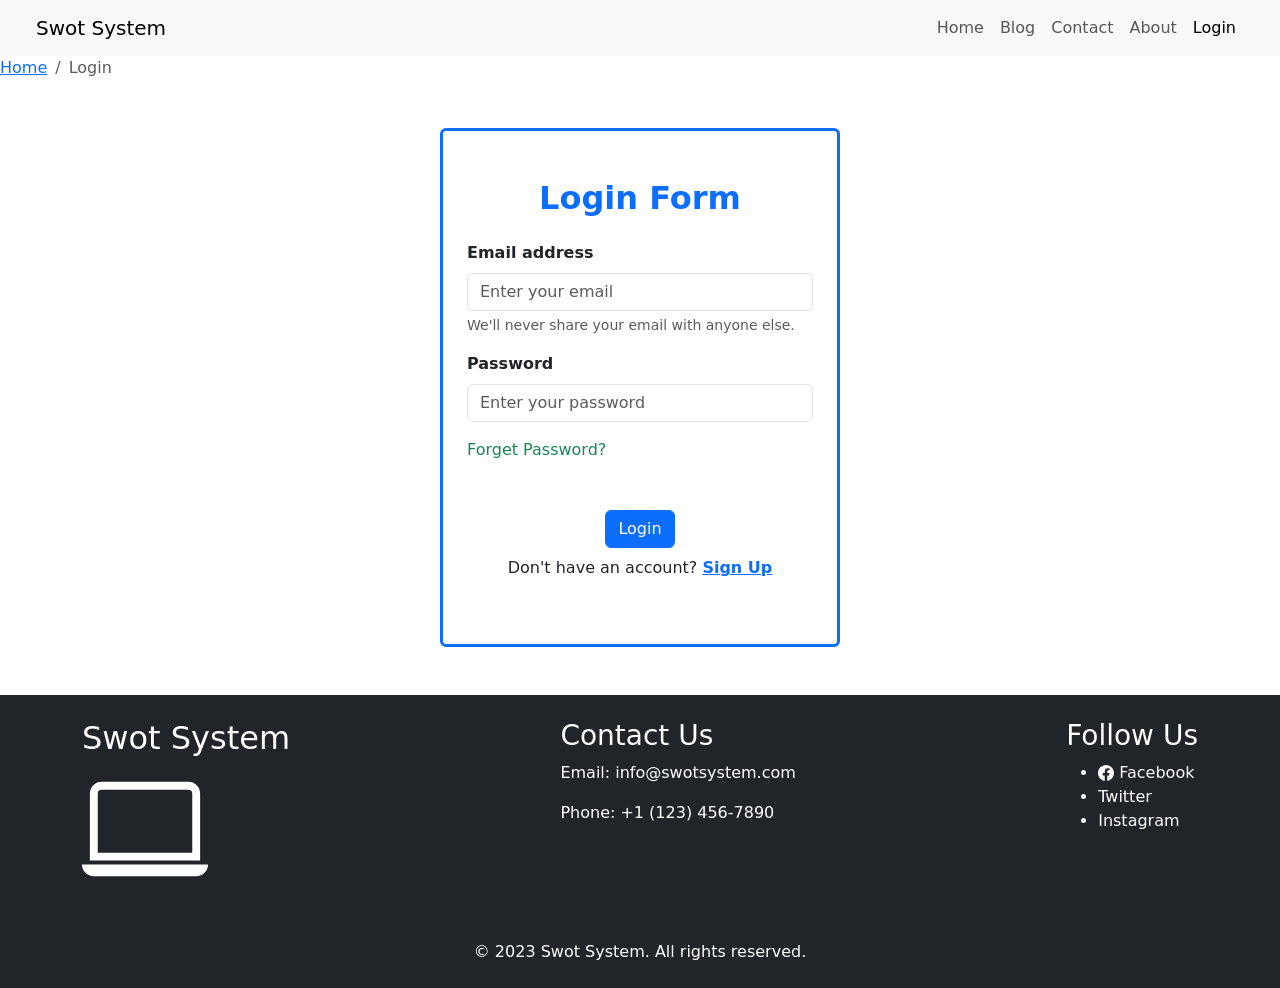
<file: login.html>
<!doctype html>
<html lang="en">
  <head>
    <meta charset="UTF-8" />
    <meta name="viewport" content="width=device-width, initial-scale=1.0" />
    <title>Login</title>
    <link rel="stylesheet" href="/style.css" />
    <!-- Bootstrap CSS link -->
    <link
      href="https://cdn.jsdelivr.net/npm/bootstrap@5.3.9/dist/css/bootstrap.min.css"
      rel="stylesheet"
      integrity="sha384-yEPZ7jP9S0QKiUQ0m3jjsO4ProIW7wvR9gXkI7JOGa2XVsw53Yke2bsdkBbjmmiX"
      crossorigin="anonymous"
    />
  </head>
  <body>
    <header>
      <nav class="navbar navbar-expand-lg px-4 bg-body-tertiary">
        <div class="container-fluid">
          <a class="navbar-brand" href="#">Swot System</a>
          <button
            class="navbar-toggler"
            type="button"
            data-bs-toggle="collapse"
            data-bs-target="#navbarSupportedContent"
            aria-controls="navbarSupportedContent"
            aria-expanded="false"
            aria-label="Toggle navigation"
          >
            <span class="navbar-toggler-icon"></span>
          </button>
          <div class="collapse navbar-collapse" id="navbarSupportedContent">
            <ul class="navbar-nav ms-auto mb-2 mb-lg-0">
              <li class="nav-item">
                <a class="nav-link" aria-current="page" href="/index.html"
                  >Home</a
                >
              </li>
              <li class="nav-item">
                <a class="nav-link" href="/blog.html">Blog</a>
              </li>
              <li class="nav-item">
                <a class="nav-link" href="/contact.html">Contact</a>
              </li>
              <li class="nav-item">
                <a class="nav-link" href="/about.html">About</a>
              </li>
              <li class="nav-item">
                <a
                  class="nav-link active"
                  aria-current="page"
                  href="/login.html"
                  >Login</a
                >
              </li>
            </ul>
          </div>
        </div>
      </nav>
    </header>
    <main>
      <!-- breadcrump -->
      <section>
        <nav aria-label="breadcrumb">
          <ol class="breadcrumb">
            <li class="breadcrumb-item"><a href="/index.html">Home</a></li>
            <li class="breadcrumb-item active" aria-current="page">Login</li>
          </ol>
        </nav>
      </section>
      <!-- login Form -->
      <section>
        <form
          class="container mt-5 border border-3 border-primary p-4 py-5 rounded"
          style="max-width: 400px; justify-content: center"
        >
          <h2 class="text-center fw-bold text-primary mb-4">Login Form</h2>
          <div class="mb-3">
            <label for="exampleInputEmail1" class="form-label fw-bold"
              >Email address</label
            >
            <input
              type="email"
              class="form-control"
              id="exampleInputEmail1"
              aria-describedby="emailHelp"
              placeholder="Enter your email"
            />
            <div id="emailHelp" class="form-text">
              We'll never share your email with anyone else.
            </div>
          </div>
          <div class="mb-3">
            <label for="exampleInputPassword1" class="form-label fw-bold"
              >Password</label
            >
            <input
              type="password"
              class="form-control"
              id="exampleInputPassword1"
              placeholder="Enter your password"
            />
          </div>
          <p class="text-success">Forget Password?</p>
          <div class="text-center mt-5">
            <button type="submit" class="btn btn-primary">Login</button>
          </div>
          <p class="mt-2 text-center">
            Don't have an account?
            <a href="/signup.html" class="fw-bolder">Sign Up</a>
          </p>
        </form>
      </section>
    </main>

    <footer class="bg-dark text-white py-4 mt-5">
      <div class="container d-flex justify-content-between flex-wrap">
        <div>
          <h2>Swot System</h2>
          <svg
            xmlns="http://www.w3.org/2000/svg"
            width="126"
            height="126"
            fill="currentColor"
            class="bi bi-laptop"
            viewBox="0 0 16 16"
          >
            <path
              d="M13.5 3a.5.5 0 0 1 .5.5V11H2V3.5a.5.5 0 0 1 .5-.5zm-11-1A1.5 1.5 0 0 0 1 3.5V12h14V3.5A1.5 1.5 0 0 0 13.5 2zM0 12.5h16a1.5 1.5 0 0 1-1.5 1.5h-13A1.5 1.5 0 0 1 0 12.5"
            />
          </svg>
        </div>
        <div>
          <h3>Contact Us</h3>
          <p>Email: info@swotsystem.com</p>
          <p>Phone: +1 (123) 456-7890</p>
        </div>
        <div>
          <h3>Follow Us</h3>
          <ul>
            <li>
              <svg
                xmlns="http://www.w3.org/2000/svg"
                width="16"
                height="16"
                fill="currentColor"
                class="bi bi-facebook"
                viewBox="0 0 16 16"
              >
                <path
                  d="M16 8.049c0-4.446-3.582-8.05-8-8.05C3.58 0-.002 3.603-.002 8.05c0 4.017 2.926 7.347 6.75 7.951v-5.625h-2.03V8.05H6.75V6.275c0-2.017 1.195-3.131 3.022-3.131.876 0 1.791.157 1.791.157v1.98h-1.009c-.993 0-1.303.621-1.303 1.258v1.51h2.218l-.354 2.326H9.25V16c3.824-.604 6.75-3.934 6.75-7.951"
                />
              </svg>
              <a
                class="text-white text-decoration-none"
                href="https://facebook.com"
                >Facebook</a
              >
            </li>
            <li>
              <a
                class="text-white text-decoration-none"
                href="https://twitter.com"
                >Twitter</a
              >
            </li>
            <li>
              <a
                class="text-white text-decoration-none"
                href="https://instagram.com "
                >Instagram</a
              >
            </li>
          </ul>
        </div>
      </div>
      <p class="text-center mb-0 mt-5">
        &copy; 2023 Swot System. All rights reserved.
      </p>
    </footer>

    <!-- Bootstrap JS link -->
    <script
      src="https://cdn.jsdelivr.net/npm/bootstrap@5.3.9/dist/js/bootstrap.bundle.min.js"
      integrity="sha384-WyOxWvTyr1QaMPfiPJSv76iReVthorl5uWlFtZPyK0IEB0hGzo9y5Bp9mYanr8Bu"
      crossorigin="anonymous"
    ></script>
    <script
      src="https://cdn.jsdelivr.net/npm/bootstrap@5.3.9/dist/js/bootstrap.min.js"
      integrity="sha384-89aa4glufciPv46aKltztWQEmk+Tu9W2RhzXr6VcnUUEub7F8+06RcL2RYLCOHUq"
      crossorigin="anonymous"
    ></script>
  </body>
</html>
</file>
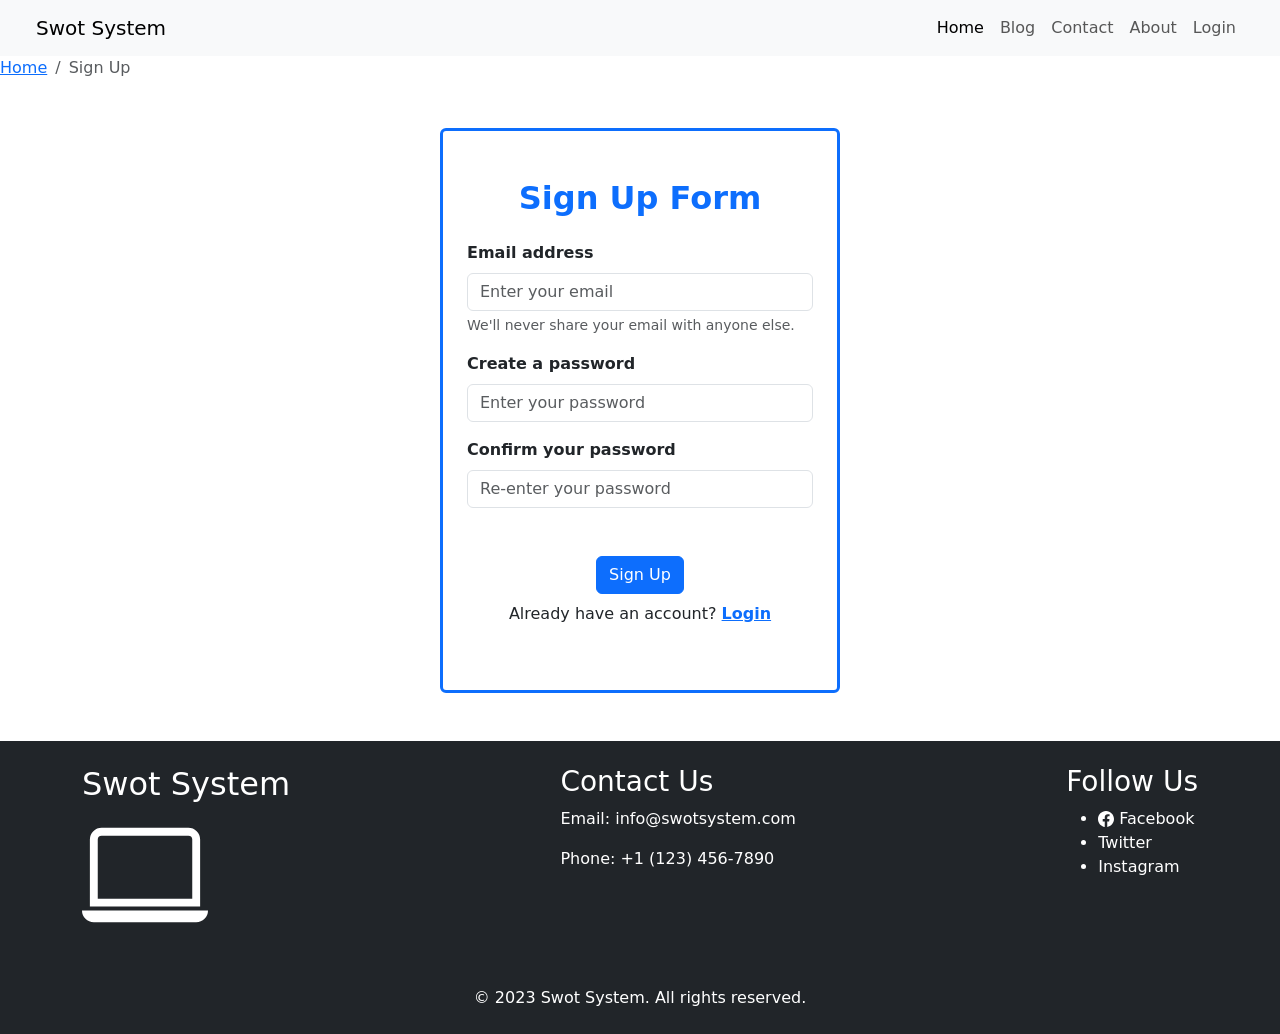
<file: signup.html>
<!doctype html>
<html lang="en">
  <head>
    <meta charset="UTF-8" />
    <meta name="viewport" content="width=device-width, initial-scale=1.0" />
    <title>SignUp</title>
    <link rel="stylesheet" href="/style.css" />
    <!-- Bootstrap CSS link -->
    <link
      href="https://cdn.jsdelivr.net/npm/bootstrap@5.3.9/dist/css/bootstrap.min.css"
      rel="stylesheet"
      integrity="sha384-yEPZ7jP9S0QKiUQ0m3jjsO4ProIW7wvR9gXkI7JOGa2XVsw53Yke2bsdkBbjmmiX"
      crossorigin="anonymous"
    />
  </head>
  <body>
    <header>
      <nav class="navbar navbar-expand-lg px-4 bg-body-tertiary">
        <div class="container-fluid">
          <a class="navbar-brand" href="#">Swot System</a>
          <button
            class="navbar-toggler"
            type="button"
            data-bs-toggle="collapse"
            data-bs-target="#navbarSupportedContent"
            aria-controls="navbarSupportedContent"
            aria-expanded="false"
            aria-label="Toggle navigation"
          >
            <span class="navbar-toggler-icon"></span>
          </button>
          <div class="collapse navbar-collapse" id="navbarSupportedContent">
            <ul class="navbar-nav ms-auto mb-2 mb-lg-0">
              <li class="nav-item">
                <a
                  class="nav-link active"
                  aria-current="page"
                  href="/index.html"
                  >Home</a
                >
              </li>
              <li class="nav-item">
                <a class="nav-link" href="/blog.html">Blog</a>
              </li>
              <li class="nav-item">
                <a class="nav-link" href="/contact.html">Contact</a>
              </li>
              <li class="nav-item">
                <a class="nav-link" href="/about.html">About</a>
              </li>
              <li class="nav-item">
                <a class="nav-link" href="/login.html">Login</a>
              </li>
            </ul>
          </div>
        </div>
      </nav>
    </header>
    <main>
      <!-- breadcrump -->
      <section>
        <nav aria-label="breadcrumb">
          <ol class="breadcrumb">
            <li class="breadcrumb-item"><a href="/index.html">Home</a></li>
            <li class="breadcrumb-item active" aria-current="page">Sign Up</li>
          </ol>
        </nav>
      </section>
      <!-- Sign Up Form -->
      <section>
        <form
          class="container mt-5 border border-3 border-primary p-4 py-5 rounded"
          style="max-width: 400px; justify-content: center"
        >
          <h2 class="text-center fw-bold text-primary mb-4">Sign Up Form</h2>
          <div class="mb-3">
            <label for="exampleInputEmail1" class="form-label fw-bold"
              >Email address</label
            >
            <input
              type="email"
              class="form-control"
              id="exampleInputEmail1"
              aria-describedby="emailHelp"
              placeholder="Enter your email"
            />
            <div id="emailHelp" class="form-text">
              We'll never share your email with anyone else.
            </div>
          </div>
          <div class="mb-3">
            <label for="exampleInputPassword1" class="form-label fw-bold"
              >Create a password</label
            >
            <input
              type="password"
              class="form-control"
              id="exampleInputPassword1"
              placeholder="Enter your password"
            />
          </div>

          <div class="mb-3">
            <label for="exampleInputPassword1" class="form-label fw-bold"
              >Confirm your password</label
            >
            <input
              type="password"
              class="form-control"
              id="exampleInputPassword1"
              placeholder="Re-enter your password"
            />
          </div>
          <div class="text-center mt-5">
            <button type="submit" class="btn btn-primary">Sign Up</button>
          </div>
          <p class="mt-2 text-center">
            Already have an account?
            <a href="/login.html" class="fw-bolder">Login</a>
          </p>
        </form>
      </section>
    </main>

    <footer class="bg-dark text-white py-4 mt-5">
      <div class="container d-flex justify-content-between flex-wrap">
        <div>
          <h2>Swot System</h2>
          <svg
            xmlns="http://www.w3.org/2000/svg"
            width="126"
            height="126"
            fill="currentColor"
            class="bi bi-laptop"
            viewBox="0 0 16 16"
          >
            <path
              d="M13.5 3a.5.5 0 0 1 .5.5V11H2V3.5a.5.5 0 0 1 .5-.5zm-11-1A1.5 1.5 0 0 0 1 3.5V12h14V3.5A1.5 1.5 0 0 0 13.5 2zM0 12.5h16a1.5 1.5 0 0 1-1.5 1.5h-13A1.5 1.5 0 0 1 0 12.5"
            />
          </svg>
        </div>
        <div>
          <h3>Contact Us</h3>
          <p>Email: info@swotsystem.com</p>
          <p>Phone: +1 (123) 456-7890</p>
        </div>
        <div>
          <h3>Follow Us</h3>
          <ul>
            <li>
              <svg
                xmlns="http://www.w3.org/2000/svg"
                width="16"
                height="16"
                fill="currentColor"
                class="bi bi-facebook"
                viewBox="0 0 16 16"
              >
                <path
                  d="M16 8.049c0-4.446-3.582-8.05-8-8.05C3.58 0-.002 3.603-.002 8.05c0 4.017 2.926 7.347 6.75 7.951v-5.625h-2.03V8.05H6.75V6.275c0-2.017 1.195-3.131 3.022-3.131.876 0 1.791.157 1.791.157v1.98h-1.009c-.993 0-1.303.621-1.303 1.258v1.51h2.218l-.354 2.326H9.25V16c3.824-.604 6.75-3.934 6.75-7.951"
                />
              </svg>
              <a
                class="text-white text-decoration-none"
                href="https://facebook.com"
                >Facebook</a
              >
            </li>
            <li>
              <a
                class="text-white text-decoration-none"
                href="https://twitter.com"
                >Twitter</a
              >
            </li>
            <li>
              <a
                class="text-white text-decoration-none"
                href="https://instagram.com "
                >Instagram</a
              >
            </li>
          </ul>
        </div>
      </div>
      <p class="text-center mb-0 mt-5">
        &copy; 2023 Swot System. All rights reserved.
      </p>
    </footer>

    <!-- Bootstrap JS link -->
    <script
      src="https://cdn.jsdelivr.net/npm/bootstrap@5.3.9/dist/js/bootstrap.bundle.min.js"
      integrity="sha384-WyOxWvTyr1QaMPfiPJSv76iReVthorl5uWlFtZPyK0IEB0hGzo9y5Bp9mYanr8Bu"
      crossorigin="anonymous"
    ></script>
    <script
      src="https://cdn.jsdelivr.net/npm/bootstrap@5.3.9/dist/js/bootstrap.min.js"
      integrity="sha384-89aa4glufciPv46aKltztWQEmk+Tu9W2RhzXr6VcnUUEub7F8+06RcL2RYLCOHUq"
      crossorigin="anonymous"
    ></script>
  </body>
</html>
</file>
<file: style.css>
*{
    margin: 0;
    padding: 0;
}
.navSection{
    color:rgb(5, 141, 245)
}
/* .bannerSection{
    height: 200px;
} */
 .carousel-img{
    height: 400px;
 }
</file>
